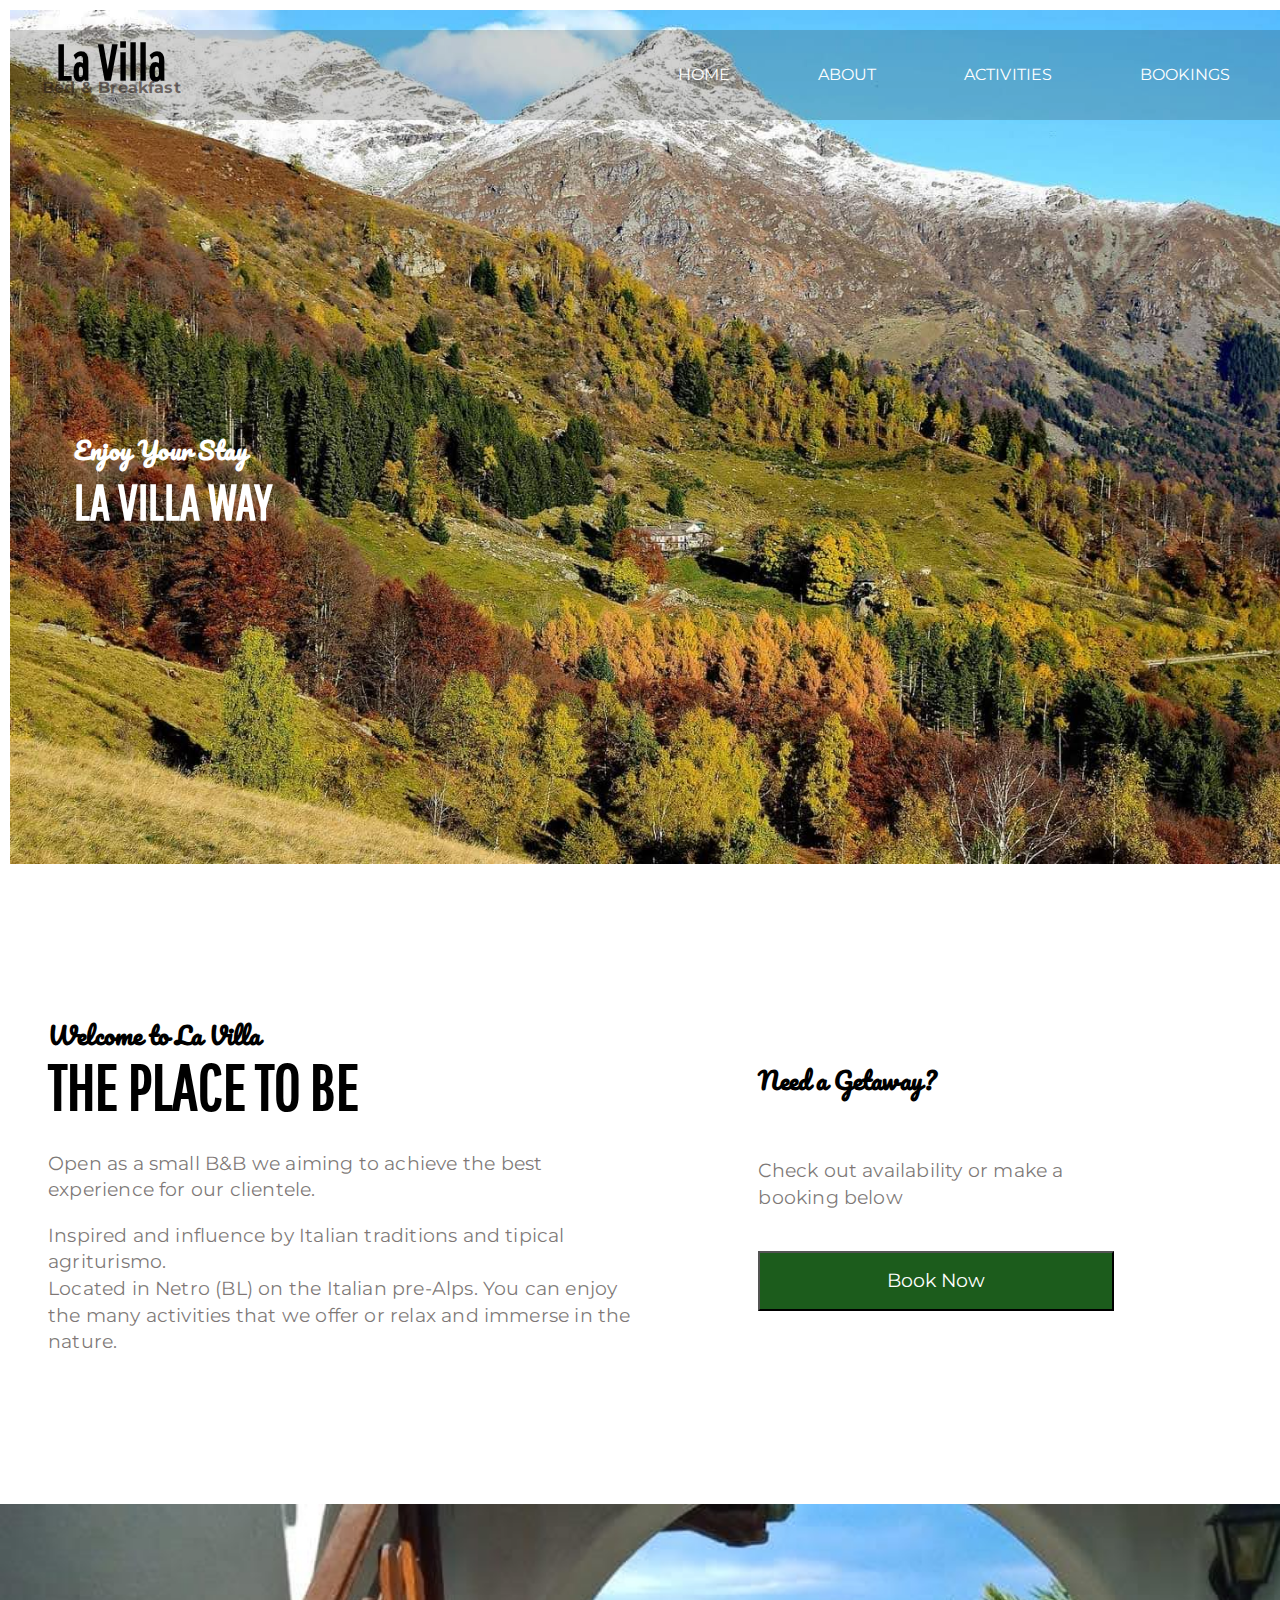
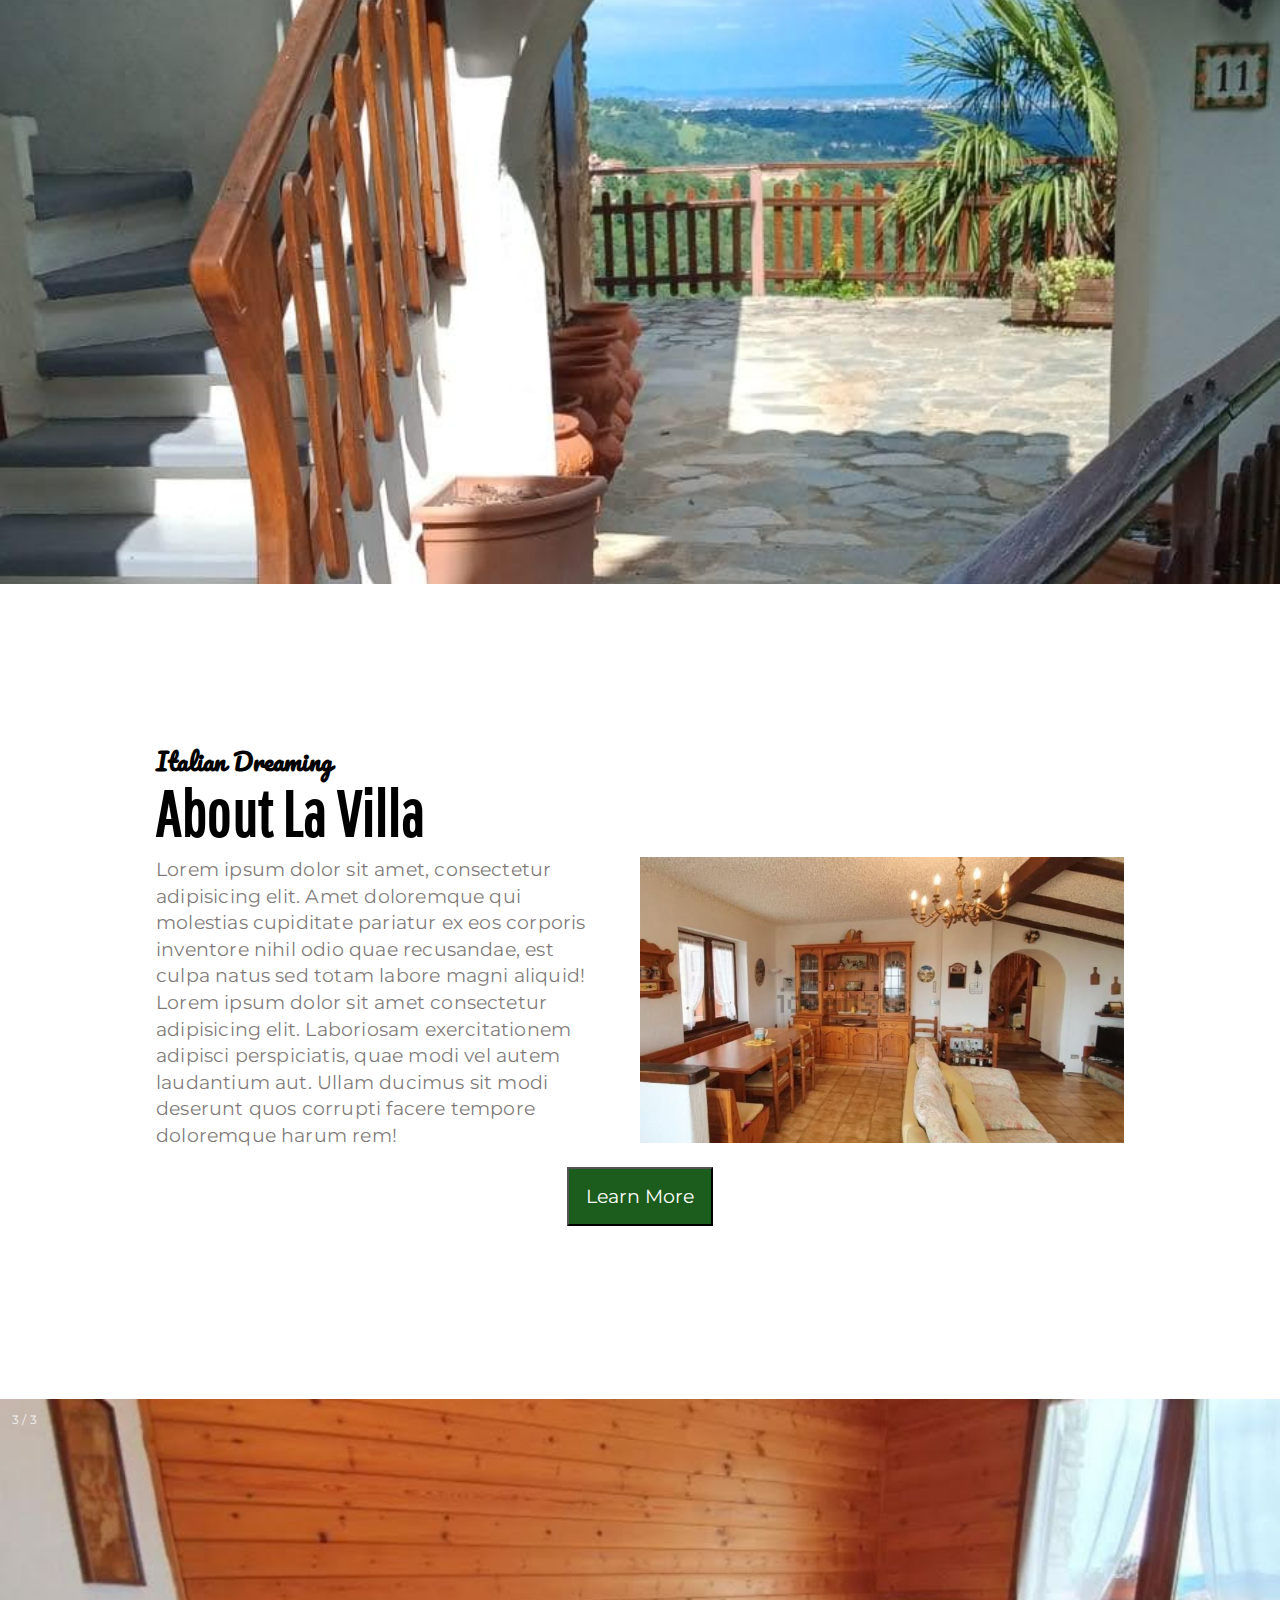
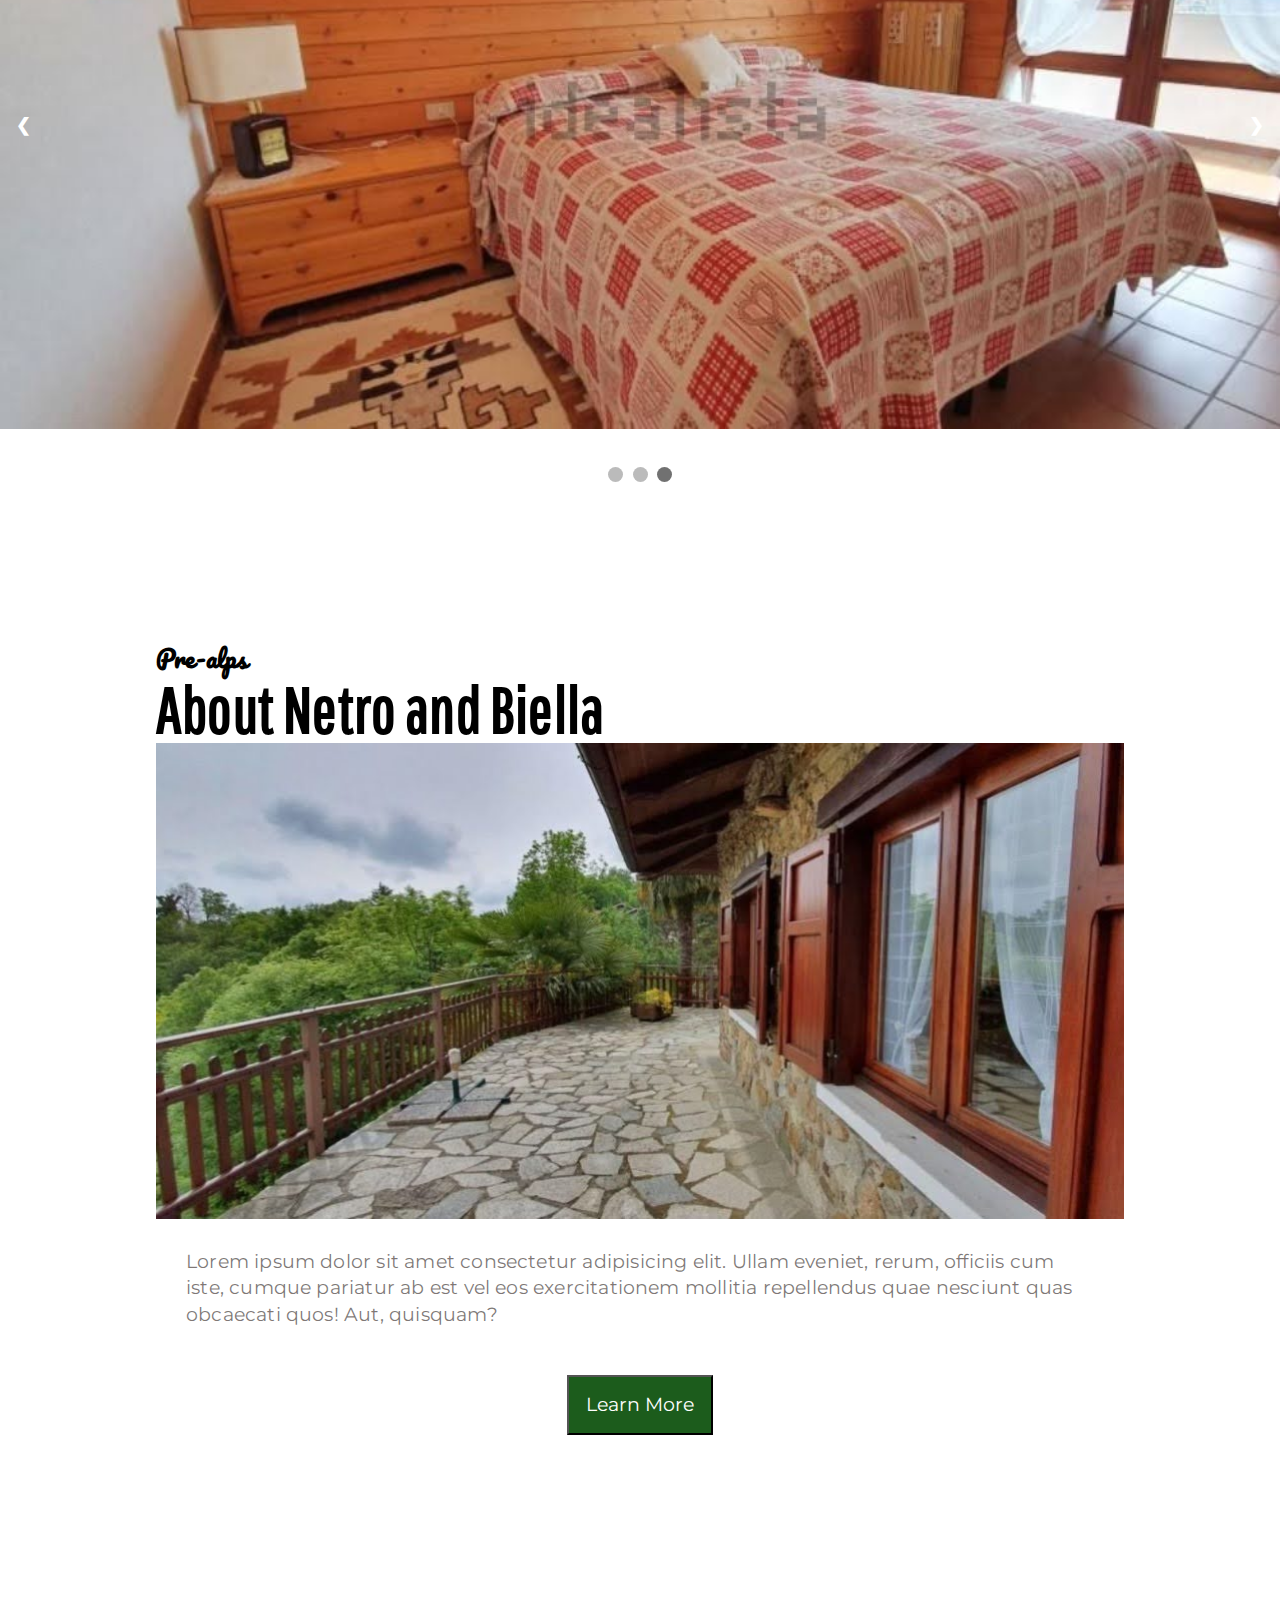
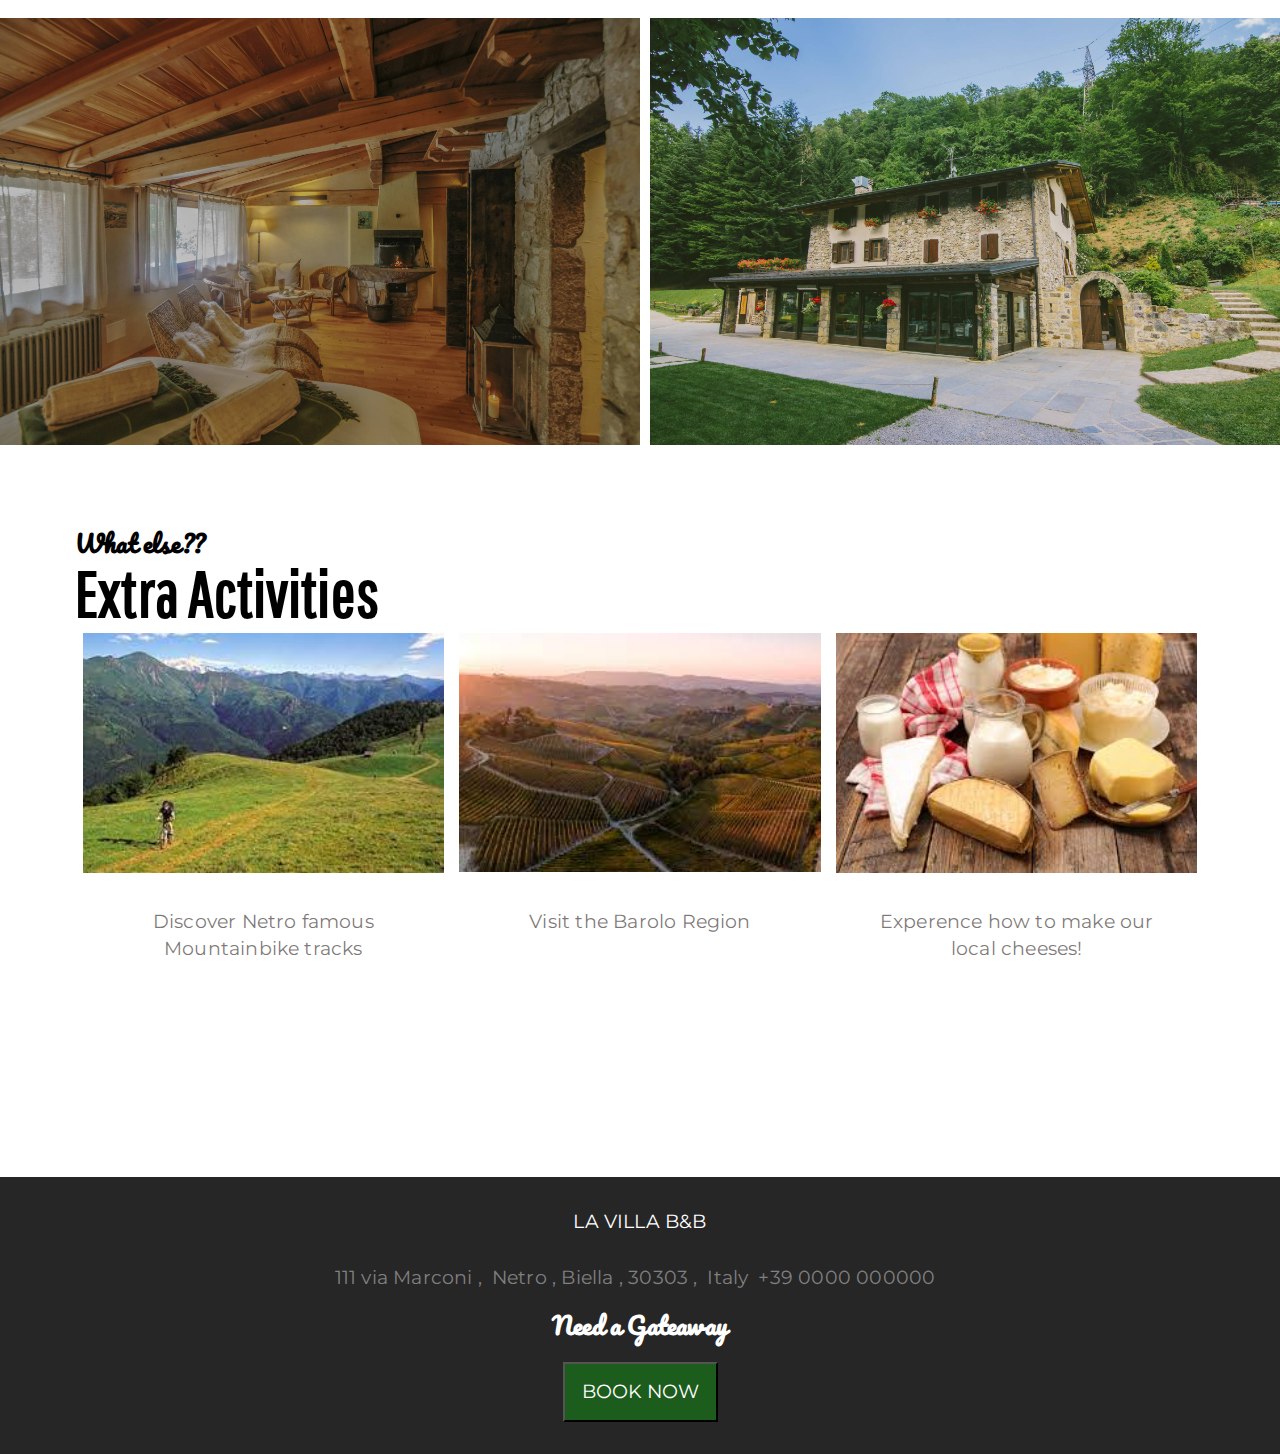
<file: index.html>
<!DOCTYPE html>
<html lang="en">
<head>
    <meta charset="UTF-8">
    <meta http-equiv="X-UA-Compatible" content="IE=edge">
    <meta name="viewport" content="width=device-width, initial-scale=1.0">
    <link href="https://fonts.googleapis.com/css2?family=Montserrat:ital,wght@0,600;1,400&family=Pacifico&family=Pathway+Gothic+One&display=swap" rel="stylesheet">
    <link rel="stylesheet" href="css/main.css">
    <link rel="stylesheet" href="css/normalize.css">
    <link rel="stylesheet" href="css/imagesSlidesSection.css">
    <title>Alla Villa B&B</title>
</head>
<body>

    <!-- header -- nav bar  on big photo  -->
    <header>
        <img id ="view" src="img house/FB_IMG_1637091282045.jpg"alt="" >
        <nav>
            
            <div class="hamburger"> 
                <div id ="hamburger-line1" class="line"></div>
                <div id ="hamburger-line2"class="line"></div>
                <div id ="hamburger-line3"class="line"></div>
            </div>
            <div class="nav-logo">
                <h2>La Villa</h2>
                <h5> Bed & Breakfast</h5>
            </div>
            <ul class="nav-links">
                <li><a href="index.html">HOME</a></li>
                <li><a href="index.html">ABOUT</a></li>
                <li><a href="index.html">ACTIVITIES</a></li>
                <li><a href="index.html">BOOKINGS</a></li>
             </ul>
        </nav>
        <div class="under-navbar">
            <h3>Enjoy Your Stay 
            </h3>
            <h2>LA VILLA WAY</h2>
            
        </div>
    </header>

<!-- section 1   intro and book button -->


     <section class="welcome">
        <div class="welcome-left-side">
            <h3 id ="first-line-welcome">Welcome to La Villa </h3>

            <h2 id = second-line-welcome>THE PLACE TO BE</h2>

            <p id = "who-welcome">Open as a small B&B we aiming to achieve the best experience for our clientele. </p>
            
            <p id = "where-welcome">Inspired and influence by Italian traditions and tipical agriturismo.</br>
            Located in Netro (BL) on the Italian pre-Alps.
            You can enjoy the many activities that we offer or relax and immerse in the nature. 
            </p>
        </div>

  
        <div class= "welcome-right-side">
            <h3 id=" aside-welcome-first-line">Need a Getaway?</h3>
            <p id = "aside-welcome-second-line">Check out availability or make a booking below</p>
            <button id = "aside-button"><a href="form.html">Book Now</a></button>
        </div>
          
     </section>


<!-- section 2  big photo -->
     <section class="photo-entrance">
         <img id ="photo-entrance-img" src="img house/entrata.jpg" alt="entrance house">

     </section>


<!-- section 3 About -->
     <section class="about">
            <div class="About-header">
                <h3 id ="About-first-line">Italian Dreaming </h3>
    
                <h2 id =About-second-line>About La Villa</h2>
            </div>
            <div class="container-About-center">
     
                    <p id = "About-why">Lorem ipsum dolor sit amet, consectetur adipisicing elit. Amet doloremque qui molestias cupiditate pariatur ex eos corporis inventore nihil odio quae recusandae, est culpa natus sed totam labore magni aliquid! Lorem ipsum dolor sit amet consectetur adipisicing elit. Laboriosam exercitationem adipisci perspiciatis, quae modi vel autem laudantium aut. Ullam ducimus sit modi deserunt quos corrupti facere tempore doloremque harum rem!
                    </p>
            
                
                    <img id = living-room-img src="img house/livingroom.jpg" alt="">
                
            </div>
            <div class="button-container">
                <button><a href="">Learn More</a></button>
            </div>
    
     </section>

     <!-- Slideshow container -->
     <section class="slideshow-container">

            <!-- Full-width images with number and caption text -->
         <div class="mySlides fade">
             <div class="numbertext">1 / 3</div>
             <img src="img house/angolo spa.jpeg" style="width:100%">
             
         </div>   
  
         <div class="mySlides fade">
             <div class="numbertext">2 / 3</div>
             <img src="img house/IMG-20210625-WA0019.jpg" style="width:100%">
              
         </div>    

        <div class="mySlides fade">
            <div class="numbertext">3 / 3</div>
            <img src="img house/IMG-20210625-WA0013.jpg" style="width:100%">
        </div>
  
    <!-- Next and previous buttons -->
        <a class="prev" onclick="plusSlides(-1)">&#10094;</a>
        <a class="next" onclick="plusSlides(1)">&#10095;</a>
    </section>
    <br>
  
  <!-- The dots/circles -->
   <div style="text-align:center">
        <span class="dot" onclick="currentSlide(1)"></span>
        <span class="dot" onclick="currentSlide(2)"></span>
        <span class="dot" onclick="currentSlide(3)"></span>
    </div>
            <!-- section Netro-->

<section class="netro">
    <div class="header-netro">
        <h3>Pre-alps </h3>
        <h2>About Netro and Biella</h2>
    </div>
    <div class="netro-img-and-p">
    <div class="container-img-netro">
        <img src="img house/IMG-20210625-WA0012.jpg" alt="">
    </div>
    <div class="container-p-netro">
        <p>Lorem ipsum dolor sit amet consectetur adipisicing elit. Ullam eveniet, rerum, officiis cum iste, cumque pariatur ab est vel eos exercitationem mollitia repellendus quae nesciunt quas obcaecati quos! Aut, quisquam?</p>
    </div>
</div>
    <div id = button-netro class="button-container">
        <button><a href="">Learn More</a></button>
    </div>

</section>

<!-- image to separate -->
<section class="images-toghether-container">
<img id = "house-ferdy" src="img house/ferdy.jpeg" alt="">
<img id = "menu-agri" src="img house/menu-agriturismo.jpeg" alt="">
</section>

<!-- section extra activities -->
<section class="activities">
    <div class="activities-header">
        <h3>What else??</h3>
        <h2>Extra Activities</h2>
    </div>
    <div class="activities-intro-clip">
        <img class = "activities-images" src="img house/montain bike.jpeg" alt="bike fun activities">
        <p>Discover Netro famous Mountainbike tracks</p>

    </div>
    <div class="activities-intro-clip">
        <img class = "activities-images" src="img house/Barolo .jpeg" alt="">
        <p>Visit the Barolo Region</p>
    </div>
    <div class="activities-intro-clip">
        <img class = "activities-images" src="img house/cheeses.jpeg" alt="">
        <p>Experence how to make our local cheeses! <br></p>


    </div>
</section>

<!-- footer  -->
<footer>
    <div class="businnes-info">
        LA VILLA B&B
    </div>
    <ul class= " businnes-info-address"> 
        <li>111 via Marconi ,</li>
        <li> Netro , Biella , 30303 , </li>
        <li>Italy</li>
        <li>+39 0000 000000</li>
    </ul>

    
    <h3>Need a Gateaway</h3>
    <div class="footer-button-container">
    <button><a href="form.html">BOOK NOW</a></button>
    </div>


</footer>


  <script src = "app.js"></script>
</body> 
</html>
</file>
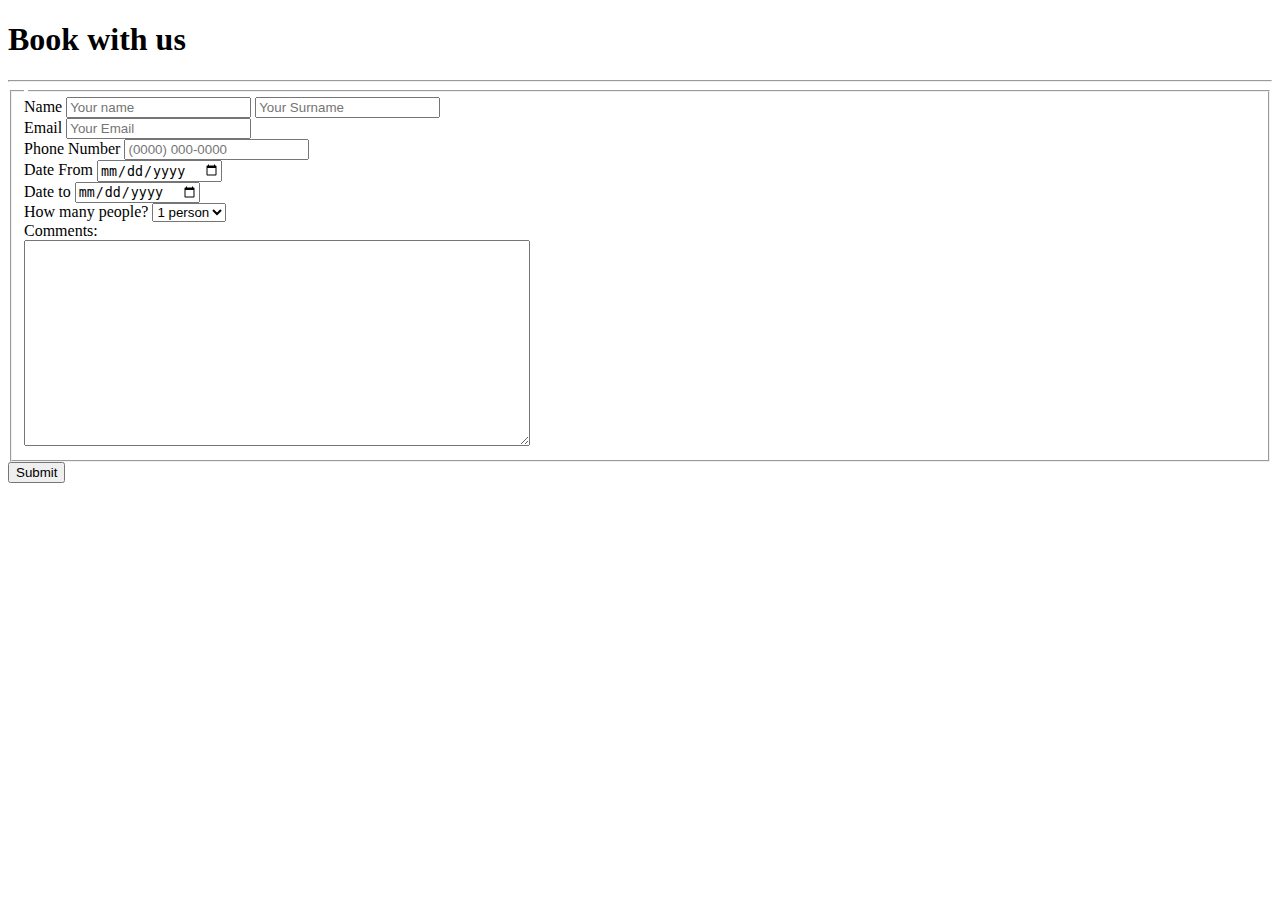
<file: form.html>
<!DOCTYPE html>
<html lang="en">
<head>
    <meta charset="UTF-8">
    <meta http-equiv="X-UA-Compatible" content="IE=edge">
    <meta name="viewport" content="width=device-width, initial-scale=1.0">
    <link rel="stylesheet" href="css/form.css">
    <title>Document</title>
</head>
<body>
   
        <h1 id="Book-w-us-line">Book with us</h1>
        
        <hr>
        <form>
          <fieldset>
            <legend></legend>
            
            <label for="name">Name</label>

            <input type="text" id="name" placeholder="Your name"> 

            <input type="text" id="surname" placeholder="Your Surname">

            <br>

            <label for="email">Email</label>

            <input type="text" id="email" placeholder="Your Email"> 

            <br>

            <label for="phone-number">Phone Number</label>

            <input type="number" id="phone-number" placeholder="(0000) 000-0000"> 
            <br>
            <label for="arrival-date">Date From</label>

            <input type="date" id="arrival-date" > 
            <br>

            <label for="leaving-date">Date to</label>

            <input type="date" id="leaving-date" > <br>

            <label for="number-people">How many people?</label>

      <select id="number-people" name="select">
        
          <option value="1">1 person</option>
          <option value="2">2 people</option>
          <option value="3">3 people</option>
          <option value="4">4 people</option>
      
        </select>
         <br>
          



            <label for="comments">Comments: </label> <br>
            <textarea id="comments"></textarea>

            


            
          </fieldset>
          <button type="submit">Submit</button>
        </form>
    
</body>
</html>
</file>
<file: css/main.css>
*{
    margin: 0;
    padding: 0;
    box-sizing: border-box;
}

body {
    font-family:'Montserrat', sans-serif;
    background: white;
    font-weight: 400;
    font-style: normal;
    font-size: 19px;
    letter-spacing: .01em;
    line-height: 1.4em;
    text-transform: none;
    color: rgba(40,26,23,.6)
}

/* ------HEADER------- */
header{
    display:flex;
    justify-content: center;
    align-items: center;
    position:relative;
    margin:10px;
    width: 100%;
    
}
header h2{
    font-size: 50px;

}
@media(max-width:640px){
    header h2{
        font-size: 35px;
    
    }
    

};
.nav-logo h2{

    display:block;
    font-family: 'Italianno', cursive;
    font-size: 7vh;
    align-content: center;
    justify-content: center;
    overflow: auto;
}
header h5{
    overflow: auto;
}
#view {
    width: 100%;

}
nav{
    position : absolute;
    display:flex;
    justify-content: center;
    align-items: center;
    height: 10vh;
    width: 100%;
    top:20px;
    background: rgba(28, 32, 27, 0.2)
    
}

.nav-logo{
    display: flex; 
    flex-direction: column;
    align-items: center;
    justify-content: center;
    margin: 2rem;
}
/* @media(max-width:375px){}
.nav-logo h2 , .nav-logo h5 {
    

} */

 
.nav-links {
    display: flex; 
    list-style: none;
    width: 50%;
    height: 100%;
    justify-content: space-around;
    align-items: center;
    margin-left: auto;
    margin-right: 1rem;
}

.nav-links li a {
    color: white;
    text-decoration: none;
    font-size: 16px;
}
.nav-links li  :hover{
    color: black;
}
/*inside header slogan*/

.under-navbar{
    color:white;
    position: absolute;
    display:flex;
    flex-direction: column;
    align-items: flex-start;
    top:50%;
    left:4rem;
    font-family: 'Pacifico', cursive;
    font-size: 60px;
}
.under-navbar h3 ,.under-navbar h2  {
    color:white;
}


 
 /* PHONE  FRIENDLY HEADER  AND HAMBURGER DROP DOWN MENU*/
@media (max-width: 768px) {
    
    .line{
        width: 30px;
        height: 3px;
        background: white;
        margin: 5px;
    }

    .hamburger {
        position:absolute;
        cursor: pointer;
        right: 5% ;
        top: 50%;
        transform: translate(-5%,-50%);
        z-index: 11;
    }

    /* animation close menu burger */
   
    .nav-links { 
        top:0;
        visibility: hidden;
        position: fixed;
        background: rgb(28,92,28);
        height: 100vh;
        width: 100%;
        flex-direction: column;
        clip-path: circle(100px at 110% -10%);
        -webkit-clip-path :circle(100px at 110% -10%);
        transition: all 1s ease-out;
    }
        /* add open class for toggle */
        
    .nav-links.open {
        visibility: visible;
        z-index: 10;
        clip-path: circle(1000px at 90% 0%);
        -webkit-clip-path :circle(1000px at 90% 0%);
        
    }
    
    
}

            /* --section1 */

p{
    font-size: 19px;
}
h2{
    font-family: 'Pathway Gothic One', sans-serif;
    font-size: 65px;
    color:black;
}
h3{
    font-family: 'Pacifico', cursive;
    font-size: 24px;
    margin-bottom: 24px;
    color: black;
}
@media(max-width:640px) {

    h2{
        font-family: 'Pathway Gothic One', sans-serif;
        font-size: 28px;
    }
    h3{
        font-family: 'Pacifico', cursive;
        font-size: 24px;
        margin-bottom: 24px;
    }
    
}
.welcome{
    display:grid;
    grid-template-columns: 2fr  1fr 1fr;
    justify-content:center;
    align-items: center;
    padding: 75px 48px;
}
.welcome-left-side{
    grid-column-start:1 ;
    grid-column-end: 2;
    display:flex;
    flex-direction: column;
    align-items: flex-start;
    justify-content: center;

}
#second-line-welcome{
    margin-bottom: 32px ;
    
}
#who-welcome{
   margin: 19px 0 ;
}

.welcome-right-side{
    grid-column-start: 2;
    grid-column-end:4;
    display:flex;
    align-content: center;
    flex-direction: column;
    justify-content: center;
    padding:20%;
}
#aside-welcome-first-line{
    display:block;
    margin: 10px;
   
}
#aside-welcome-second-line{
    margin: 40px 0;
}

button{
    padding:17px;
    background-color:rgb(28, 92, 28);
    }
button a {
    color: white;
    text-decoration: none;
}

/* section 2 only photo */

#photo-entrance-img {
    width: 100%;
    height: 680px;
    object-fit:cover;
    object-position: 50% 30%; 
}


/* about la villa section */


.about{
    display:flex;
    flex-direction: column;
    margin: 81px;
    padding: 75px;
}
.About-header{
    margin-bottom: 32px;
}
.About-left-side{
    display: flex;
    flex-direction: column;
    justify-content: center;
    align-content: center;
}
.container-About-center{
    display: grid;
    grid-template-columns: 1fr 1fr;
    align-content: center;
    justify-content: center;
}

/* change layout changing from grid to flex */

@media(max-width:758px){
    .container-About-center{
        display: flex;
        flex-direction:column-reverse;
        align-content: center;
        justify-content: center;
    }
    /* align text in the center */
    #About-why{
        margin: 35px ;
        text-align: center;
    }

}

#About-why{
    grid-column-start: 1;
    grid-column-end: 2;
    margin-right: 35px ;
    
}
#living-room-img{
    display: block;
    grid-column-start: 2;
    grid-column-end: 3;
    width: 100%;
    height: auto;
    
}
.button-container{
    display:flex;
    align-content: center;
    justify-content: center;
    padding: 17px;


}


/* section netro e biella */


.netro {
    margin:81px;
    padding: 75px;
    display:flex;
   flex-direction:column ;
}
.header-netro{
    display: flex;
    flex-direction: column;
    justify-content:flex-start;
    align-items: flex-start;
    padding-bottom: 20px;
}

.container-img-netro{  
    display: flex;
    width:100%;
    overflow:hidden;
}

.container-img-netro img{
    display:block;
    margin-left: auto;
    margin-right: auto;
    object-fit: cover;
    width: 100%;
    object-position:80% 100%;
}
.container-p-netro{
    grid-column: 2/3;
    grid-row: 2/3;
    margin:30px
}
#button-netro {
    grid-row:  3/4 ;
    grid-column: 1/3;
}
@media(max-width:768px){

    .netro {
        margin:0;
        display: flex;
        flex-direction: column;
        }
    
}

/* container two images besides used to  separate */

.images-toghether-container{
    display:flex;
    justify-content: center;
    align-items: center;
}


#house-ferdy {
    max-width: 50%;
    margin-left: 10px;
    

    
}
#menu-agri{
    max-width:50% ;
    margin:10px 0 10px 10px;
}

/* section extra activities */


.activities {
    display:grid;
    grid-template-columns: 1fr 1fr 1fr;
    grid-template-rows: 0.5fr 1fr;
    
    padding: 75px;
    justify-content: center;
    
}
@media (max-width:768px){
    .activities {
        display:flex;
        flex-direction: column;
        padding: 75px;
        justify-content: center;
    }
    .activities-images{
        width: auto;
    }
   
}
.activities-header {
    display: flex;
    flex-direction: column;
    grid-row: 1/2;
    grid-column: 1/4;
    
}
.activities-intro-clip  {
    display: flex;
    flex-direction: column;
    padding: 1%;
    margin: 1%;

}
.activities p {
    padding:10%;
    display: flex;
    align-items: center;
    justify-content: center;
    text-align: center;
    
}
.activities-images {
    width: 100%;
}


/* footer */


footer {
    background-color: #262626;
    display:flex;
    flex-direction: column;
    padding: 32px 75px;
}
.businnes-info {
    color:white;
    display: flex;
    justify-content: center;

}
.businnes-info-address {
    color: rgb(128,128,128);
    display: flex;
    align-items: center;
    justify-content: center;
    list-style: none;
    padding: 20px;
}
.businnes-info-address li {
    margin:10px 10px 0 0;

}
footer h3 {
    color: white;
    display: flex;
    justify-content: center;
    text-align: center;

}
.footer-button-container{
    display: flex;
    justify-content: center;
    align-items: center;

}
footer button {
    display: flex;
    align-items: center;
    justify-content: center;
}
</file>
<file: css/imagesSlidesSection.css>
/* Slideshow container */
.slideshow-container {
    max-width: 1300px;
    position: relative;
    margin: auto;
  }
  
  /* Hide the images by default */
  .mySlides {
    display: none;
  }
  
  /* Next & previous buttons */
  .prev, .next {
    cursor: pointer;
    position: absolute;
    top: 50%;
    width: auto;
    margin-top: -22px;
    padding: 16px;
    color: white;
    font-weight: bold;
    font-size: 18px;
    transition: 0.6s ease;
    border-radius: 0 3px 3px 0;
    user-select: none;
  }
  
  /* Position the "next button" to the right */
  .next {
    right: 0;
    border-radius: 3px 0 0 3px;
  }
  
  /* On hover, add a black background color with a little bit see-through */
  .prev:hover, .next:hover {
    background-color: rgba(0,0,0,0.8);
  }
  
  /* Caption text */
  .text {
    color: #f2f2f2;
    font-size: 15px;
    padding: 8px 12px;
    position: absolute;
    bottom: 8px;
    width: 100%;
    text-align: center;
  }
  
  /* Number text (1/3 etc) */
  .numbertext {
    color: #f2f2f2;
    font-size: 12px;
    padding: 8px 12px;
    position: absolute;
    top: 0;
  }
  
  /* The dots/bullets/indicators */
  .dot {
    cursor: pointer;
    height: 15px;
    width: 15px;
    margin: 0 2px;
    background-color: #bbb;
    border-radius: 50%;
    display: inline-block;
    transition: background-color 0.6s ease;
  }
  
  .active, .dot:hover {
    background-color: #717171;
  }
  
  /* Fading animation */
  .fade {
    -webkit-animation-name: fade;
    -webkit-animation-duration: 1.5s;
    animation-name: fade;
    animation-duration: 1.5s;
  }
  
  @-webkit-keyframes fade {
    from {opacity: .4}
    to {opacity: 1}
  }
  
  @keyframes fade {
    from {opacity: .4}
    to {opacity: 1}
  }
</file>
<file: css/form.css>
#comments {
    height: 200px;
    width: 500px;
}
</file>
